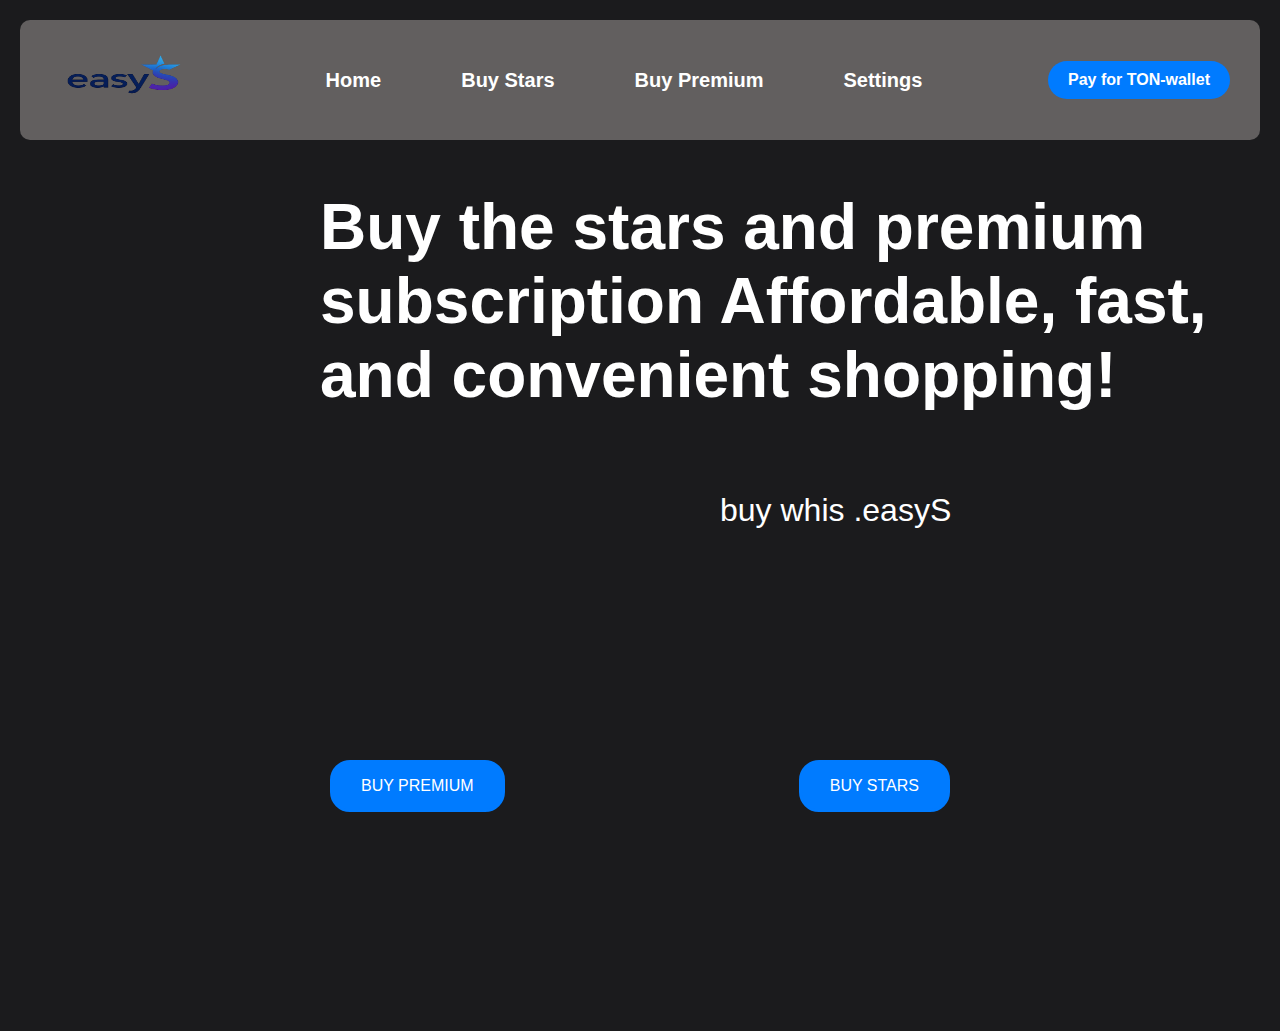
<file: Новая папка/index.htm>
<!DOCTYPE html>
<html lang="en">
<head>
    <meta charset="UTF-8">
    <meta name="viewport" content="width=device-width, initial-scale=1.0">
    <title>Document</title>
    <link rel="stylesheet" href="style.css">
</head>
<body>
    <div class="navbar">
  <div class="logo">
    <img src="./ChatGPT Image 7 июн. 2025 г., 21_27_57.png" alt="easyS" onclick="window.location.href='./index.htm'" />
  </div>
  <ul class="nav-links">
    <li><a href="./index.htm">Home</a></li>
    <li><a href="./index2.html">Buy Stars</a></li>
    <li><a href="./index3.html">Buy Premium</a></li>
    <li><a href="./">Settings</a></li>
  </ul>
  <button class="pay-btn" onclick="window.location.href=' ./tonconnet.html'">Pay for TON-wallet</button>
</div>


    <div class="container2">
       <h1>Buy the stars and premium subscription Affordable, fast, and convenient shopping!</h1>
       <p>buy whis .easyS</p>
    </div>

    <div class="container">
       <div class="button-row">
       <button>BUY PREMIUM</button>
       <button onclick="window.location.href='index2.html'">BUY STARS</button>
    </div>
</body>
</html>
</file>
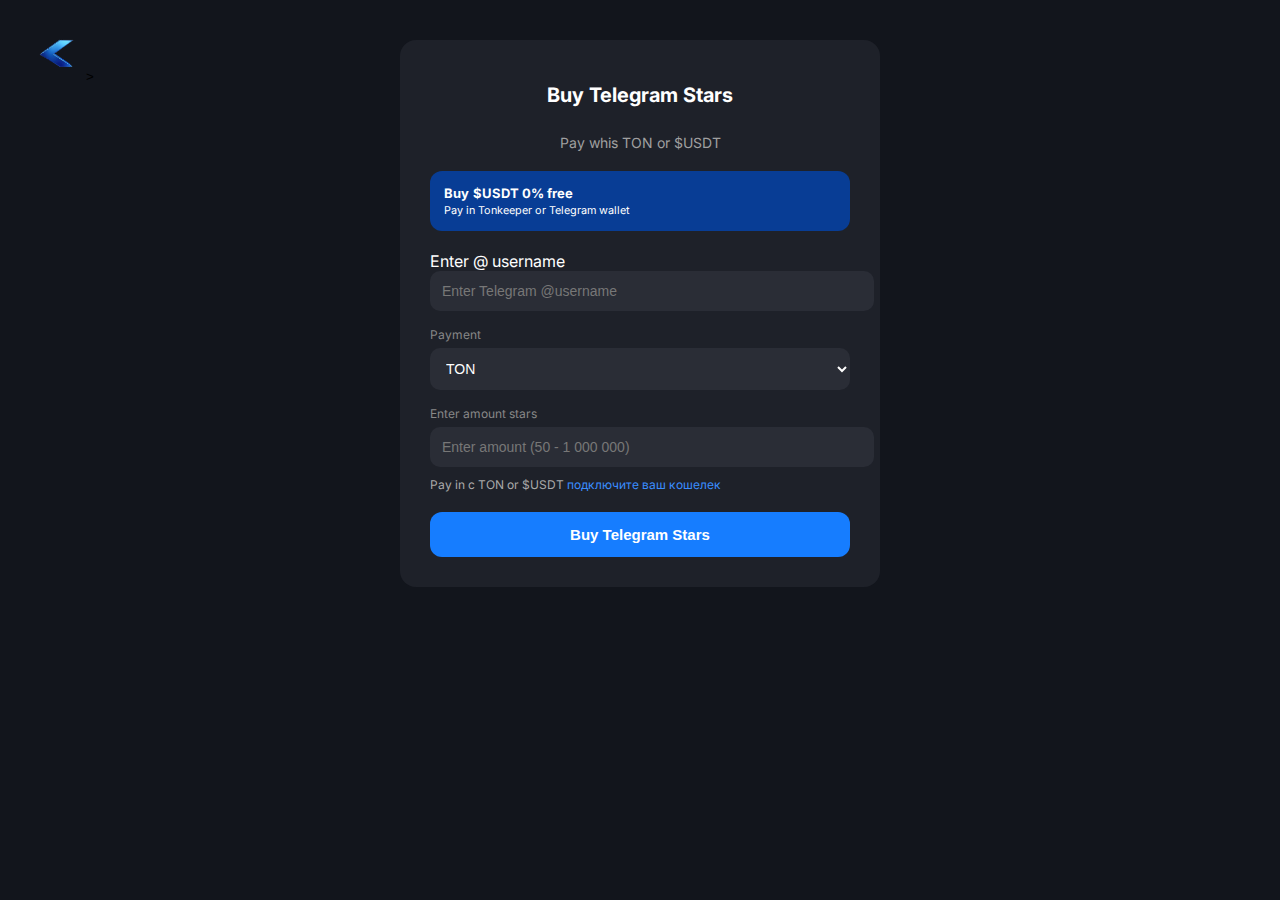
<file: Новая папка/index2.html>
<!DOCTYPE html>
<html lang="ru">
<head>
  <meta charset="UTF-8" />
  <meta name="viewport" content="width=device-width, initial-scale=1.0" />
  <title>Купить Telegram Stars</title>
  <link href="https://fonts.googleapis.com/css2?family=Inter:wght@400;600;700&display=swap" rel="stylesheet">
  <style>
    body {
      margin: 0;
      background-color: #12151c;
      color: white;
      font-family: 'Inter', sans-serif;
      display: flex;
      justify-content: center;
      padding: 40px;
    }

    .container {
      background-color: #1e2129;
      padding: 30px;
      border-radius: 16px;
      max-width: 420px;
      width: 100%;
    }

    .star-icon {
      display: block;
      margin: 0 auto 20px;
      width: 48px;
    }

    h1 {
      text-align: center;
      font-size: 20px;
      margin-bottom: 10px;
    }

    .subtitle {
      text-align: center;
      font-size: 14px;
      color: #a0a0a0;
      margin-bottom: 20px;
    }

    .banner {
      background-color: #083d95;
      color: white;
      padding: 14px;
      border-radius: 12px;
      margin-bottom: 20px;
      position: relative;
    }

    .banner p {
      margin: 0;
      font-size: 13px;
    }

    .banner span {
      font-weight: bold;
    }

    .input-label {
      font-size: 12px;
      color: #888;
      margin: 16px 0 6px;
      display: block;
    }

    .input-field {
      background-color: #2a2d36;
      border: none;
      color: white;
      padding: 12px;
      width: 100%;
      border-radius: 10px;
      font-size: 14px;
    }

    .input-field::placeholder {
      color: #777;
    }

    .wallet-link {
      font-size: 12px;
      color: #aaa;
      margin-top: 10px;
    }

    .wallet-link a {
      color: #3a8dff;
      text-decoration: none;
    }

    .submit-btn {
      width: 100%;
      background-color: #167dff;
      color: white;
      padding: 14px;
      border: none;
      font-weight: bold;
      font-size: 15px;
      border-radius: 12px;
      margin-top: 20px;
      cursor: pointer;
      transition: background-color 0.3s;
    }

    .submit-btn:hover {
      background-color: #0e61c9;
    }
  </style>
</head>
<body>
  
  <button onclick="window.location.href='./index.htm'" class="back-button" style="background: none; border: none; cursor: pointer; position: absolute; top: 20px; left: 20px;">
    <img src="arrow_no_bg.png" alt="icon" width="60" height="60">>
  </button>

  <div class="container">
    
    <h1>Buy Telegram Stars</h1>
    <div class="subtitle">
     <br>
      Pay whis TON or $USDT
    </div>

    <div class="banner">
      <p><B>Buy</B> <span>$USDT 0% free</span><br><small>Pay in Tonkeeper or Telegram wallet</small></p>
    </div>

    <label class="input-label" for="username"></label>Enter @ username</label>
    <input class="input-field" id="username" placeholder="Enter Telegram @username" />

    <label class="input-label" for="method">Payment</label>
    <select class="input-field" id="method">
      <option selected>TON</option>
      <option>$USDT</option>
    </select>

    <label class="input-label" for="amount">Enter amount stars</label>
    <input class="input-field" id="amount" placeholder="Enter amount (50 - 1 000 000)" />

    <div class="wallet-link">
      Pay in с TON or $USDT <a href="#">подключите ваш кошелек</a>
    </div>

    <button class="submit-btn">Buy Telegram Stars</button>
  </div>
  <script>
    // You can add JavaScript code here if needed.
    // For example, handle form submission or input validation.

  </script>

  
    
</body>
</html>
</file>
<file: Новая папка/style.css>
body{
    background-color: rgb(29, 31, 36);
    font-family: Arial, sans-serif;
    margin: 0;
    padding: 20px;
}

.container {
  height: 50vh; 
  display: flex;
  justify-content: center;
  align-items: center;
  margin-bottom: 00px;
}

.button-row {
  width: 50%;
  display: flex;
  justify-content: space-between; 
}

button {
  padding: 14px 28px;
  font-size: 16px;
  border: 3px solid #007bff;
  background-color: #007bff;
  color: #ffffff;
  border-radius: 20px;
  cursor: pointer;
  transition: background-color 0.3s;
}

button:hover {
  background-color: #0056b3;
}


.container2{
    justify-content: center;
    align-items: center; ;
    margin-left: 300px;
    font-size: xx-large;
    margin-top: 50px;
    color: #ffffff;
}

.container2 p{
    margin-left: 400px;
    margin-top: 80px;
}

.logo{
    width: 150px;
    height: 100px;
}

body {
  margin: 0;
  background-color: #1b1b1d;
  font-family: sans-serif;
}

.navbar {
  display: flex;
  justify-content: space-between;
  align-items: center;
  background-color: #625f5f; 
  padding: 10px 30px;
  border-radius: 10px;
}

.logo img {
  height: 100px;
  width: 150px;
}

.nav-links {
  display: flex;
  gap: 80px;
  list-style: none;
  margin: 0;
  padding: 0;
  font-size: 20px;
}

.nav-links li a {
  color: white;
  text-decoration: none;
  font-weight: bold;
}

.pay-btn {
  background-color: #007bff;
  color: white;
  border: none;
  padding: 10px 20px;
  border-radius: 20px;
  cursor: pointer;
  font-weight: bold;
  transition: 0.3s;
}

.pay-btn:hover {
  background-color: #0056b3;
}
</file>
